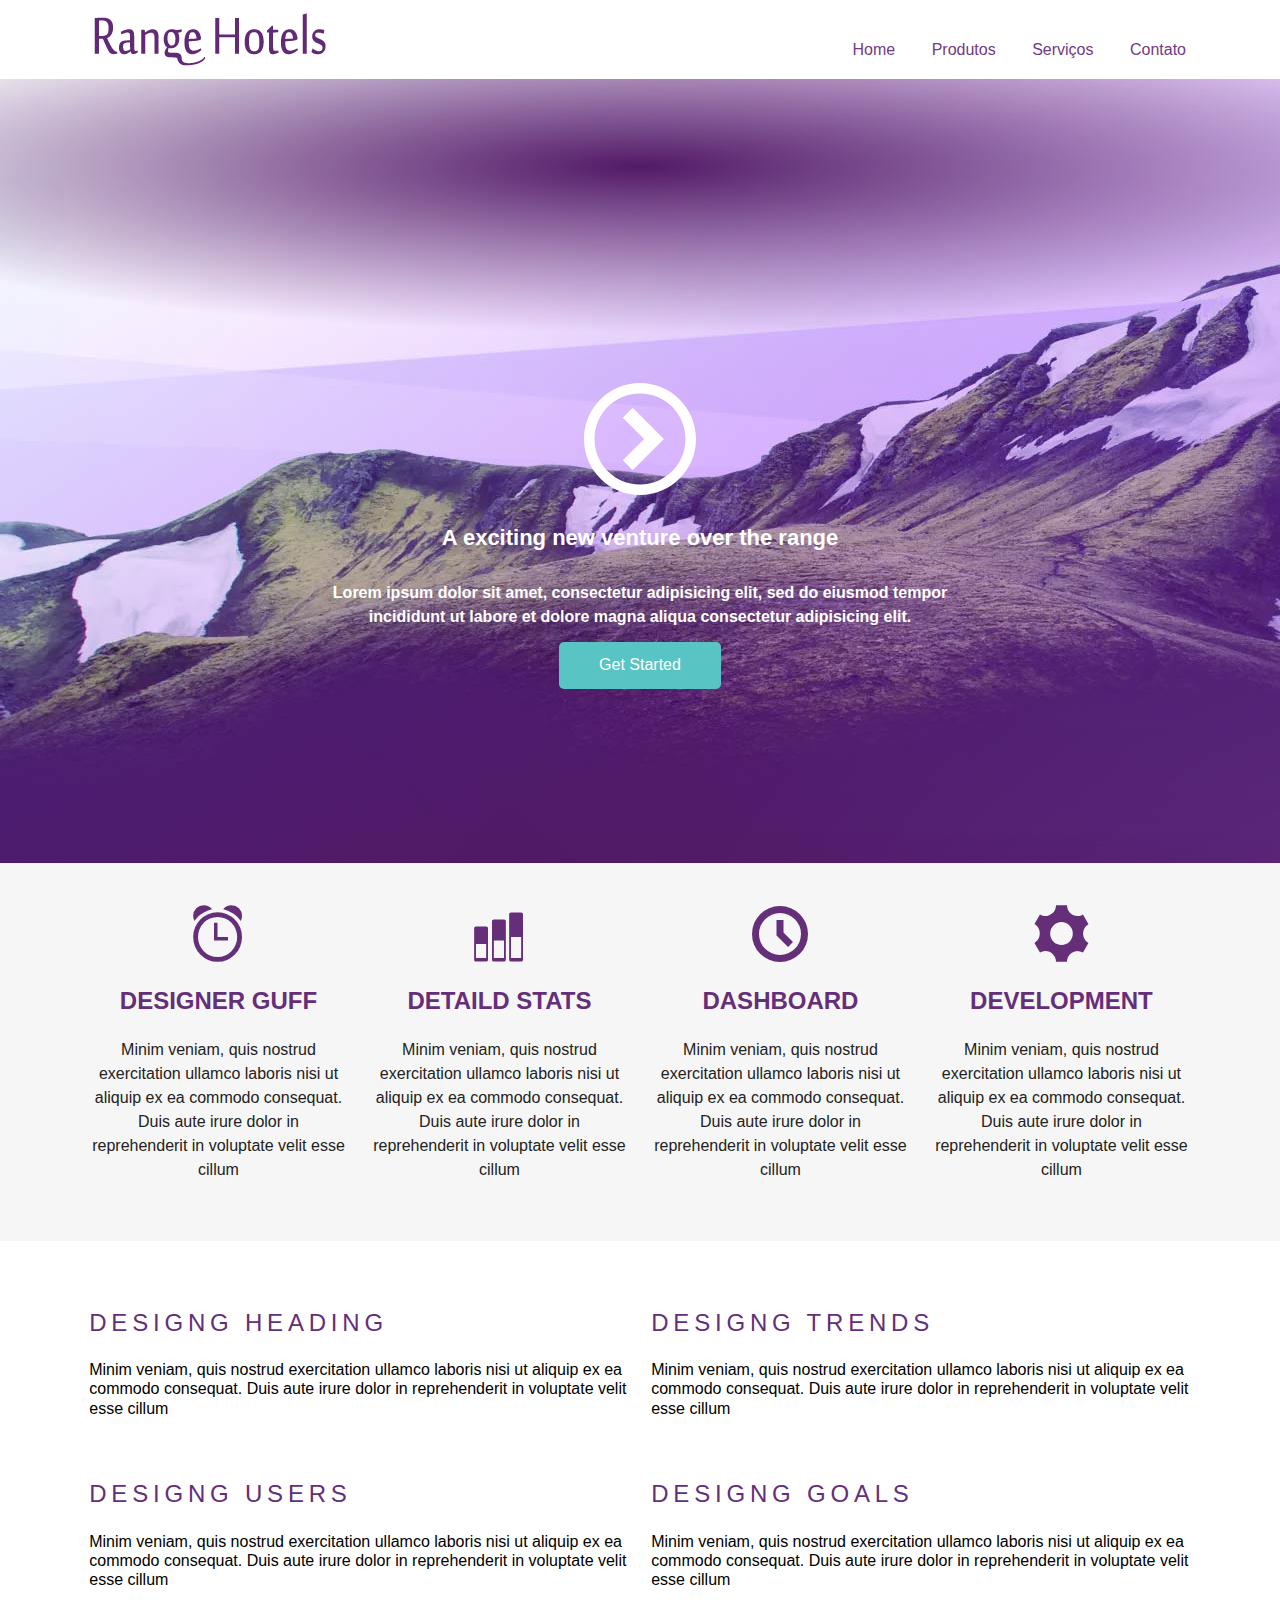
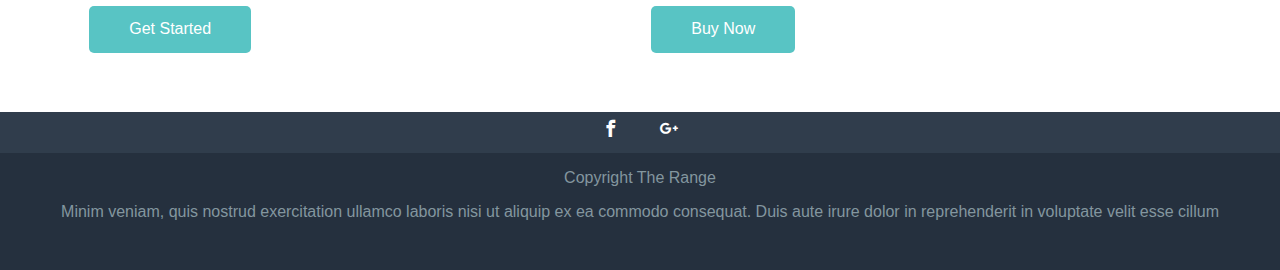
<file: index.html>
<!DOCTYPE html>
<html lang="pt-br">
    <head>
        <meta charset="UTF-8">
        <meta http-equiv="X-UA-Compatible" content="IE=edge">
        <meta name="viewport" content="width=device-width, initial-scale=1.0">
        <title>Responsivo</title>
        <link href = "https: //fonts.googleapis.com/css2? family = Abrir + Sans: wght @ 300 & display = swap "rel =" stylesheet ">

        <link rel="stylesheet" href="/icomoon/style.css">
        <link href="css/normalize.css" rel="stylesheet">
        <link href="css/main.css" rel="stylesheet">
    </head>
    <body>
        <header class="top-header clearfix">
            <div class="maxwidth">
            <img src="images/logo_mob.png" alt="Logotipo range hotels" class="top-header-logo">
            <nav class="top-nav">
                <ul>
                    <li> <a href="#">Home</a></li>
                    <li> <a href="#">Produtos</a></li>
                    <li> <a href="#">Serviços</a></li>
                    <li> <a href="#">Contato</a></li>
                </ul>
            </nav>
            </div>
        </header>

        <section class="top-content">
            <div class="maxwidth">
            <div class="icon-play">
                <img src="images/icon_play.svg" alt="">
            </div>
            <h1 class="top-content-title">A exciting new venture over the range</h1>
            <h2 class="top-content-subtitle">Lorem ipsum dolor sit amet, consectetur adipisicing elit, sed do eiusmod tempor incididunt ut labore et dolore magna aliqua consectetur adipisicing elit.</h2>
            <a href="#" class="button"> Get Started</a>
            </div>
        </section>
        
        <section class="middle-content row">
            <div class="maxwidth">
            <article class="col-1-4">
                <span class="icon-alarm"></span>
                <h3 class="middle-content-title">Designer Guff</h3>
                <p>Minim veniam, quis nostrud exercitation ullamco laboris nisi ut aliquip ex ea commodo consequat. Duis aute irure dolor in reprehenderit in voluptate velit esse cillum</p>
            </article>

            <article class="col-1-4">
                <span class="icon-stats-bars2"></span>
                <h3 class="middle-content-title">Detaild Stats</h3>
                <p> Minim veniam, quis nostrud exercitation ullamco laboris nisi ut aliquip ex ea commodo consequat. Duis aute irure dolor in reprehenderit in voluptate velit esse cillum</p>
            </article>

            <article class="col-1-4">
                <span class="icon-clock"></span>
                <h3 class="middle-content-title">Dashboard</h3>
                <p> Minim veniam, quis nostrud exercitation ullamco laboris nisi ut aliquip ex ea commodo consequat. Duis aute irure dolor in reprehenderit in voluptate velit esse cillum</p>
            </article>

            <article class="col-1-4">
                <span class="icon-cog"></span>
                <h3 class="middle-content-title"> Development</h3>
                <p>Minim veniam, quis nostrud exercitation ullamco laboris nisi ut aliquip ex ea commodo consequat. Duis aute irure dolor in reprehenderit in voluptate velit esse cillum</p>
            </article>
            </div>
        </section>

        <section class="main-content  row">
            <div class="maxwidth">
            <article class="main-content-article col-1-2">
                <h3 class="main-content-title"> Designg Heading</h3>
                <p>Minim veniam, quis nostrud exercitation ullamco laboris nisi ut aliquip ex ea commodo consequat. Duis aute irure dolor in reprehenderit in voluptate velit esse cillum</p>
            </article>

            <article class="main-content-article col-1-2">
                <h3 class="main-content-title">Designg Trends</h3>
                <p>Minim veniam, quis nostrud exercitation ullamco laboris nisi ut aliquip ex ea commodo consequat. Duis aute irure dolor in reprehenderit in voluptate velit esse cillum</p>
            </article>

            <article class="main-content-article clearfix col-1-2">
                <h3 class="main-content-title">Designg Users</h3>
                <p>Minim veniam, quis nostrud exercitation ullamco laboris nisi ut aliquip ex ea commodo consequat. Duis aute irure dolor in reprehenderit in voluptate velit esse cillum</p>
                <a href="#" class="button">Get Started</a>
            </article>
            

            <article class="main-content-article clearfix col-1-2">
                <h3 class="main-content-title">Designg Goals</h3>
                <p>Minim veniam, quis nostrud exercitation ullamco laboris nisi ut aliquip ex ea commodo consequat. Duis aute irure dolor in reprehenderit in voluptate velit esse cillum</p>
                <a href="#" class="button"> Buy Now</a>
            </article>
            </div>
        </section>

        <footer class="rodape">
            <ul class="rodape-menushare">
                <li><a href="#" class="icon-facebook"><span class="hidden">Facebook</span></a></li>
                <li><a href="#" class="icon-twitter"><span class="hidden">Twitter</span></a></li>
                <li><a href="#" class="icon-google-plus"><span class="hidden">Google Plus</span></a></li>
            </ul>
            <p>Copyright The Range</p>
            <p>Minim veniam, quis nostrud exercitation ullamco laboris nisi ut aliquip ex ea commodo consequat. Duis aute irure dolor in reprehenderit in voluptate velit esse cillum</p>
        </footer>
    </body>
</html>
</file>
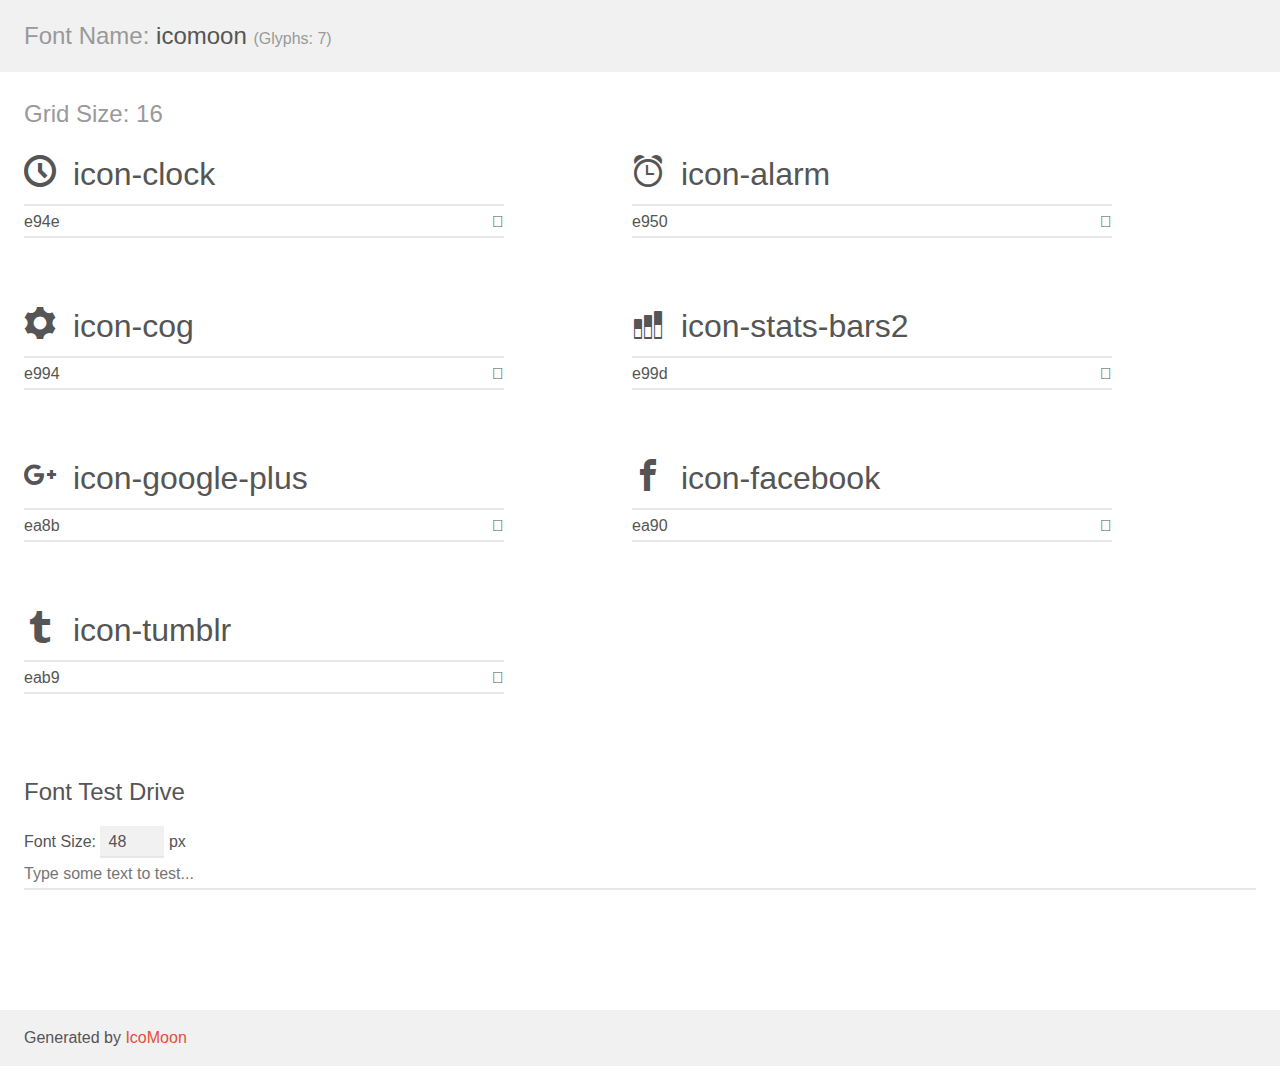
<file: icomoon/demo.html>
<!doctype html>
<html>
<head>
    <meta charset="utf-8">
    <title>IcoMoon Demo</title>
    <meta name="description" content="An Icon Font Generated By IcoMoon.io">
    <meta name="viewport" content="width=device-width, initial-scale=1">
    <link rel="stylesheet" href="demo-files/demo.css">
    <link rel="stylesheet" href="style.css"></head>
<body>
    <div class="bgc1 clearfix">
        <h1 class="mhmm mvm"><span class="fgc1">Font Name:</span> icomoon <small class="fgc1">(Glyphs:&nbsp;7)</small></h1>
    </div>
    <div class="clearfix mhl ptl">
        <h1 class="mvm mtn fgc1">Grid Size: 16</h1>
        <div class="glyph fs1">
            <div class="clearfix bshadow0 pbs">
                <span class="icon-clock"></span>
                <span class="mls"> icon-clock</span>
            </div>
            <fieldset class="fs0 size1of1 clearfix hidden-false">
                <input type="text" readonly value="e94e" class="unit size1of2" />
                <input type="text" maxlength="1" readonly value="&#xe94e;" class="unitRight size1of2 talign-right" />
            </fieldset>
            <div class="fs0 bshadow0 clearfix hidden-true">
                <span class="unit pvs fgc1">liga: </span>
                <input type="text" readonly value="clock, time2" class="liga unitRight" />
            </div>
        </div>
        <div class="glyph fs1">
            <div class="clearfix bshadow0 pbs">
                <span class="icon-alarm"></span>
                <span class="mls"> icon-alarm</span>
            </div>
            <fieldset class="fs0 size1of1 clearfix hidden-false">
                <input type="text" readonly value="e950" class="unit size1of2" />
                <input type="text" maxlength="1" readonly value="&#xe950;" class="unitRight size1of2 talign-right" />
            </fieldset>
            <div class="fs0 bshadow0 clearfix hidden-true">
                <span class="unit pvs fgc1">liga: </span>
                <input type="text" readonly value="alarm, time4" class="liga unitRight" />
            </div>
        </div>
        <div class="glyph fs1">
            <div class="clearfix bshadow0 pbs">
                <span class="icon-cog"></span>
                <span class="mls"> icon-cog</span>
            </div>
            <fieldset class="fs0 size1of1 clearfix hidden-false">
                <input type="text" readonly value="e994" class="unit size1of2" />
                <input type="text" maxlength="1" readonly value="&#xe994;" class="unitRight size1of2 talign-right" />
            </fieldset>
            <div class="fs0 bshadow0 clearfix hidden-true">
                <span class="unit pvs fgc1">liga: </span>
                <input type="text" readonly value="cog, gear" class="liga unitRight" />
            </div>
        </div>
        <div class="glyph fs1">
            <div class="clearfix bshadow0 pbs">
                <span class="icon-stats-bars2"></span>
                <span class="mls"> icon-stats-bars2</span>
            </div>
            <fieldset class="fs0 size1of1 clearfix hidden-false">
                <input type="text" readonly value="e99d" class="unit size1of2" />
                <input type="text" maxlength="1" readonly value="&#xe99d;" class="unitRight size1of2 talign-right" />
            </fieldset>
            <div class="fs0 bshadow0 clearfix hidden-true">
                <span class="unit pvs fgc1">liga: </span>
                <input type="text" readonly value="stats-bars2, stats4" class="liga unitRight" />
            </div>
        </div>
        <div class="glyph fs1">
            <div class="clearfix bshadow0 pbs">
                <span class="icon-google-plus"></span>
                <span class="mls"> icon-google-plus</span>
            </div>
            <fieldset class="fs0 size1of1 clearfix hidden-false">
                <input type="text" readonly value="ea8b" class="unit size1of2" />
                <input type="text" maxlength="1" readonly value="&#xea8b;" class="unitRight size1of2 talign-right" />
            </fieldset>
            <div class="fs0 bshadow0 clearfix hidden-true">
                <span class="unit pvs fgc1">liga: </span>
                <input type="text" readonly value="google-plus, brand5" class="liga unitRight" />
            </div>
        </div>
        <div class="glyph fs1">
            <div class="clearfix bshadow0 pbs">
                <span class="icon-facebook"></span>
                <span class="mls"> icon-facebook</span>
            </div>
            <fieldset class="fs0 size1of1 clearfix hidden-false">
                <input type="text" readonly value="ea90" class="unit size1of2" />
                <input type="text" maxlength="1" readonly value="&#xea90;" class="unitRight size1of2 talign-right" />
            </fieldset>
            <div class="fs0 bshadow0 clearfix hidden-true">
                <span class="unit pvs fgc1">liga: </span>
                <input type="text" readonly value="facebook, brand10" class="liga unitRight" />
            </div>
        </div>
        <div class="glyph fs1">
            <div class="clearfix bshadow0 pbs">
                <span class="icon-tumblr"></span>
                <span class="mls"> icon-tumblr</span>
            </div>
            <fieldset class="fs0 size1of1 clearfix hidden-false">
                <input type="text" readonly value="eab9" class="unit size1of2" />
                <input type="text" maxlength="1" readonly value="&#xeab9;" class="unitRight size1of2 talign-right" />
            </fieldset>
            <div class="fs0 bshadow0 clearfix hidden-true">
                <span class="unit pvs fgc1">liga: </span>
                <input type="text" readonly value="tumblr, brand49" class="liga unitRight" />
            </div>
        </div>
    </div>

    <!--[if gt IE 8]><!-->
    <div class="mhl clearfix mbl">
        <h1>Font Test Drive</h1>
        <label>
            Font Size: <input id="fontSize" type="number" class="textbox0 mbm"
            min="8" value="48" />
            px
        </label>
        <input id="testText" type="text" class="phl size1of1 mvl"
        placeholder="Type some text to test..." value=""/>
        <div id="testDrive" class="icon-" style="font-family: icomoon">&nbsp;
        </div>
    </div>
    <!--<![endif]-->
    <div class="bgc1 clearfix">
        <p class="mhl">Generated by <a href="https://icomoon.io/app">IcoMoon</a></p>
    </div>

    <script src="demo-files/demo.js"></script>
</body>
</html>
</file>
<file: icomoon/style.css>
@font-face {
  font-family: 'icomoon';
  src:  url('fonts/icomoon.eot?nfi5cw');
  src:  url('fonts/icomoon.eot?nfi5cw#iefix') format('embedded-opentype'),
    url('fonts/icomoon.ttf?nfi5cw') format('truetype'),
    url('fonts/icomoon.woff?nfi5cw') format('woff'),
    url('fonts/icomoon.svg?nfi5cw#icomoon') format('svg');
  font-weight: normal;
  font-style: normal;
  font-display: block;
}

[class^="icon-"], [class*=" icon-"] {
  /* use !important to prevent issues with browser extensions that change fonts */
  font-family: 'icomoon' !important;
  speak: never;
  font-style: normal;
  font-weight: normal;
  font-variant: normal;
  text-transform: none;
  line-height: 1;

  /* Better Font Rendering =========== */
  -webkit-font-smoothing: antialiased;
  -moz-osx-font-smoothing: grayscale;
}

.icon-clock:before {
  content: "\e94e";
}
.icon-alarm:before {
  content: "\e950";
}
.icon-cog:before {
  content: "\e994";
}
.icon-stats-bars2:before {
  content: "\e99d";
}
.icon-google-plus:before {
  content: "\ea8b";
}
.icon-facebook:before {
  content: "\ea90";
}
.icon-tumblr:before {
  content: "\eab9";
}
</file>
<file: css/main.css>
@charset "UTF-8";

html{
    font-family: sans-serif;
}

h1, h2, h3, h4, h5, h6{
    font-family: "open sans", Arial, sans-serif;
}
.clearfix::after, .row::after {
    content: ' ';
    display: block;
    clear: both;
}
.maxwidth{
    max-width: 1124px;
    margin-left: auto;
    margin-right: auto;
}
.button {
    display: inline-block;
    padding: .9em 2.5em;
    background: #58c4c4;
    border-radius: 5px;
    color: white;
    text-decoration: none;
}
.button:hover {
    background: #37a0a0;
}
.icon-play {
    height: 5em;
    display: none;
}
.icon-play img{
    max-width: 100%;
    max-height: 100%;
}
.top-header {
    text-align: center;
}
.top-header-logo{
    margin: .5em;
}
.top-nav {
    background: #612674;
    text-align: center;
}
.top-nav ul {
    margin: 0;
    padding: 0;
}
.top-nav li {
    list-style: none;
}
.top-nav a{
    color: white;
    text-decoration: none;
    display: block;
    padding: 1em;
}
.top-nav a:hover{
    background: #7c3792;
}
.top-content {
    padding: 1em;
    text-align: center;
    background: #f6f6f6;
}
.top-content-title{
    color: #612674;
    font-size: 1.375em;
    margin: 1.375em;
}
.top-content-subtitle{
    color: #a87bb7;
    font-size: 1em;
    line-height: 1.5;

}
.middle-content {
    padding: 2em;
    text-align: center;
    background: #f6f6f6;
}
.middle-content-title {
    color: #652e79;
    font-size: 1.5em;
    text-transform: uppercase;
}
.middle-content p {
    line-height: 1.5em;
    color: #222;
}
.middle-content span[class^=icon] {
    font-size: 3.5em;
    color: #652e79;
}
.main-content {
    padding: 2em;
}
.main-content p {
    line-height: 1.2em;
}
.main-content-article {
    margin-bottom: 3.5em;
}
.main-content-title {
    letter-spacing: .2em;
    color: #652e79;
    font-size: 1.5em;
    text-transform: uppercase;
    font-weight: normal;
}
.hidden {
    width: 0;
    height: 0;
    overflow: hidden;
    opacity: 0;
    display: block;
}
.rodape {
    background: #25303e;
    color: #83969f;
    text-align: center;
    padding-bottom: 2em;
}
.rodape-menushare {
    background: #303d4c;
    padding: .5em;
}
.rodape-menushare li{
    display: inline-block;
    margin: 0 .5em;
}
.rodape-menushare a {
    font-size: 1.1em;
    text-decoration: none;
    color: white;
}

@media screen and (min-width: 48.75em) {
    .top-header-logo {
        float: left;
    }
    .icon-play {
        display: block;
    }
    .top-nav {
        background: transparent;
        float: right;
        margin-top: 1.56em;
    }
    .top-nav ul {
        margin: 0;
        padding: 0;
    }
    .top-nav li{
        display: inline-block;
    }
    .top-nav a{
        color: #713a84;
    }
    .top-nav a:hover {
        background: #e7d9fc;
    }
    .top-content{
        background: #521a66;
        color: white;
    }
    .top-content-title, .top-content-subtitle{
        color: white;
    }
    .col-1-4 {
        width: 44%;
        margin: 3%;
        float: left;
    }

    .main-content-article .button {
        float: right;
    }
}

@media screen and (min-width: 62.5em) {
    .top-content{
        background: #521a66 url(../images/bg_topo_1198x670.jpg);
        background-position: center bottom;
        height: 20em;
        padding-top: 17em ;

    }
}

@media screen and (min-width: 74em) {
    .top-content{
        background-image: radial-gradient(closest-corner at 50% 15%, #521a66, transparent),url(../images/bg_topo_1600x1374.jpg);
        padding: 19em 20em 10em;
        background-position: center top -30px ;
        
    }
    .icon-play{
        height: 7em;
    }
    .col-1-4 {
        width: 23%;
        margin: 1%;
    }
    .col-1-2 {
        width: 48%;
        margin: 1%;
        float: left;
    }
    .main-content-article .button {
        float: none;
    }
}
</file>
<file: icomoon/demo-files/demo.css>
body {
  padding: 0;
  margin: 0;
  font-family: sans-serif;
  font-size: 1em;
  line-height: 1.5;
  color: #555;
  background: #fff;
}
h1 {
  font-size: 1.5em;
  font-weight: normal;
}
small {
  font-size: .66666667em;
}
a {
  color: #e74c3c;
  text-decoration: none;
}
a:hover, a:focus {
  box-shadow: 0 1px #e74c3c;
}
.bshadow0, input {
  box-shadow: inset 0 -2px #e7e7e7;
}
input:hover {
  box-shadow: inset 0 -2px #ccc;
}
input, fieldset {
  font-family: sans-serif;
  font-size: 1em;
  margin: 0;
  padding: 0;
  border: 0;
}
input {
  color: inherit;
  line-height: 1.5;
  height: 1.5em;
  padding: .25em 0;
}
input:focus {
  outline: none;
  box-shadow: inset 0 -2px #449fdb;
}
.glyph {
  font-size: 16px;
  width: 15em;
  padding-bottom: 1em;
  margin-right: 4em;
  margin-bottom: 1em;
  float: left;
  overflow: hidden;
}
.liga {
  width: 80%;
  width: calc(100% - 2.5em);
}
.talign-right {
  text-align: right;
}
.talign-center {
  text-align: center;
}
.bgc1 {
  background: #f1f1f1;
}
.fgc1 {
  color: #999;
}
.fgc0 {
  color: #000;
}
p {
  margin-top: 1em;
  margin-bottom: 1em;
}
.mvm {
  margin-top: .75em;
  margin-bottom: .75em;
}
.mtn {
  margin-top: 0;
}
.mtl, .mal {
  margin-top: 1.5em;
}
.mbl, .mal {
  margin-bottom: 1.5em;
}
.mal, .mhl {
  margin-left: 1.5em;
  margin-right: 1.5em;
}
.mhmm {
  margin-left: 1em;
  margin-right: 1em;
}
.mls {
  margin-left: .25em;
}
.ptl {
  padding-top: 1.5em;
}
.pbs, .pvs {
  padding-bottom: .25em;
}
.pvs, .pts {
  padding-top: .25em;
}
.unit {
  float: left;
}
.unitRight {
  float: right;
}
.size1of2 {
  width: 50%;
}
.size1of1 {
  width: 100%;
}
.clearfix:before, .clearfix:after {
  content: " ";
  display: table;
}
.clearfix:after {
  clear: both;
}
.hidden-true {
  display: none;
}
.textbox0 {
  width: 3em;
  background: #f1f1f1;
  padding: .25em .5em;
  line-height: 1.5;
  height: 1.5em;
}
#testDrive {
  display: block;
  padding-top: 24px;
  line-height: 1.5;
}
.fs0 {
  font-size: 16px;
}
.fs1 {
  font-size: 32px;
}
</file>
